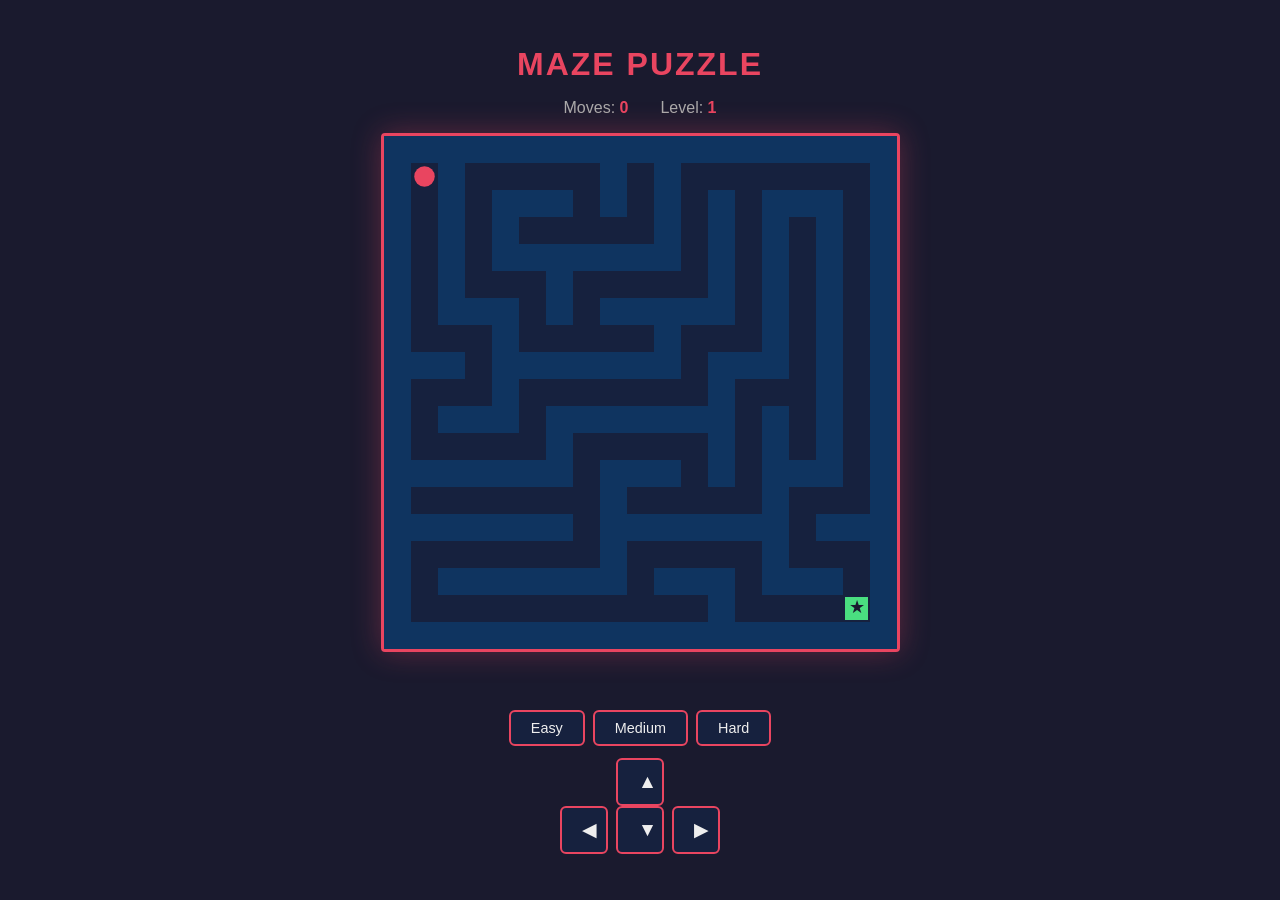
<file: maze_puzzle.html>
<!DOCTYPE html>
<html lang="en">
<head>
<meta charset="UTF-8">
<meta name="viewport" content="width=device-width, initial-scale=1.0">
<title>Maze Puzzle</title>
<style>
  * { box-sizing: border-box; margin: 0; padding: 0; }
  body {
    background: #1a1a2e;
    color: #eee;
    font-family: 'Segoe UI', sans-serif;
    display: flex;
    flex-direction: column;
    align-items: center;
    justify-content: center;
    min-height: 100vh;
    gap: 16px;
  }
  h1 { font-size: 2rem; color: #e94560; letter-spacing: 2px; }
  #info {
    display: flex;
    gap: 32px;
    font-size: 1rem;
    color: #aaa;
  }
  #info span { color: #e94560; font-weight: bold; }
  canvas {
    border: 3px solid #e94560;
    border-radius: 4px;
    box-shadow: 0 0 30px #e9456055;
  }
  #controls {
    display: flex;
    gap: 12px;
    flex-direction: column;
    align-items: center;
  }
  .btn-row { display: flex; gap: 8px; }
  button {
    background: #16213e;
    color: #eee;
    border: 2px solid #e94560;
    border-radius: 6px;
    padding: 8px 20px;
    font-size: 0.9rem;
    cursor: pointer;
    transition: background 0.2s;
  }
  button:hover { background: #e94560; }
  #dpad button { width: 48px; height: 48px; font-size: 1.2rem; }
  #message {
    font-size: 1.4rem;
    color: #4ade80;
    font-weight: bold;
    min-height: 1.6rem;
    letter-spacing: 1px;
  }
  #difficulty { display: flex; gap: 8px; }
</style>
</head>
<body>

<h1>MAZE PUZZLE</h1>

<div id="info">
  <div>Moves: <span id="moveCount">0</span></div>
  <div>Level: <span id="levelLabel">1</span></div>
</div>

<canvas id="canvas"></canvas>
<div id="message"></div>

<div id="controls">
  <div id="difficulty">
    <button onclick="startGame(11)">Easy</button>
    <button onclick="startGame(19)">Medium</button>
    <button onclick="startGame(31)">Hard</button>
  </div>
  <div id="dpad">
    <div class="btn-row" style="justify-content:center">
      <button onclick="move(0,-1)">▲</button>
    </div>
    <div class="btn-row">
      <button onclick="move(-1,0)">◀</button>
      <button onclick="move(0,1)">▼</button>
      <button onclick="move(1,0)">▶</button>
    </div>
  </div>
</div>

<script>
const canvas = document.getElementById('canvas');
const ctx = canvas.getContext('2d');

let COLS, ROWS, CELL;
let grid, player, moves, level = 1;

const WALL = 1, PATH = 0;

function startGame(size) {
  COLS = size || 19;
  ROWS = size || 19;
  CELL = Math.min(Math.floor(520 / COLS), 30);
  canvas.width = COLS * CELL;
  canvas.height = ROWS * CELL;
  moves = 0;
  document.getElementById('moveCount').textContent = 0;
  document.getElementById('message').textContent = '';
  generateMaze();
  draw();
}

function generateMaze() {
  grid = Array.from({ length: ROWS }, () => Array(COLS).fill(WALL));

  function carve(x, y) {
    grid[y][x] = PATH;
    const dirs = shuffle([[0,-2],[0,2],[-2,0],[2,0]]);
    for (const [dx, dy] of dirs) {
      const nx = x + dx, ny = y + dy;
      if (nx > 0 && nx < COLS-1 && ny > 0 && ny < ROWS-1 && grid[ny][nx] === WALL) {
        grid[y + dy/2][x + dx/2] = PATH;
        carve(nx, ny);
      }
    }
  }

  carve(1, 1);

  // ensure start and end are open
  grid[1][1] = PATH;
  grid[ROWS-2][COLS-2] = PATH;

  player = { x: 1, y: 1 };
}

function shuffle(arr) {
  for (let i = arr.length - 1; i > 0; i--) {
    const j = Math.floor(Math.random() * (i + 1));
    [arr[i], arr[j]] = [arr[j], arr[i]];
  }
  return arr;
}

function move(dx, dy) {
  if (document.getElementById('message').textContent) return;
  const nx = player.x + dx;
  const ny = player.y + dy;
  if (nx < 0 || ny < 0 || nx >= COLS || ny >= ROWS) return;
  if (grid[ny][nx] === WALL) return;
  player.x = nx;
  player.y = ny;
  moves++;
  document.getElementById('moveCount').textContent = moves;
  draw();
  if (player.x === COLS - 2 && player.y === ROWS - 2) {
    document.getElementById('message').textContent = `You escaped in ${moves} moves!`;
    level++;
    document.getElementById('levelLabel').textContent = level;
  }
}

function draw() {
  ctx.clearRect(0, 0, canvas.width, canvas.height);

  for (let y = 0; y < ROWS; y++) {
    for (let x = 0; x < COLS; x++) {
      if (grid[y][x] === WALL) {
        ctx.fillStyle = '#0f3460';
      } else {
        ctx.fillStyle = '#16213e';
      }
      ctx.fillRect(x * CELL, y * CELL, CELL, CELL);
    }
  }

  // Exit
  ctx.fillStyle = '#4ade80';
  ctx.fillRect((COLS-2) * CELL + 2, (ROWS-2) * CELL + 2, CELL - 4, CELL - 4);
  ctx.fillStyle = '#1a1a2e';
  ctx.font = `${CELL * 0.65}px serif`;
  ctx.textAlign = 'center';
  ctx.textBaseline = 'middle';
  ctx.fillText('★', (COLS-2) * CELL + CELL/2, (ROWS-2) * CELL + CELL/2);

  // Player
  ctx.fillStyle = '#e94560';
  const r = CELL * 0.38;
  ctx.beginPath();
  ctx.arc(player.x * CELL + CELL/2, player.y * CELL + CELL/2, r, 0, Math.PI * 2);
  ctx.fill();
}

document.addEventListener('keydown', e => {
  if (e.key === 'ArrowUp')    move(0, -1);
  if (e.key === 'ArrowDown')  move(0,  1);
  if (e.key === 'ArrowLeft')  move(-1, 0);
  if (e.key === 'ArrowRight') move(1,  0);
});

// swipe support
let touchStart = null;
canvas.addEventListener('touchstart', e => {
  touchStart = e.touches[0];
}, { passive: true });
canvas.addEventListener('touchend', e => {
  if (!touchStart) return;
  const dx = e.changedTouches[0].clientX - touchStart.clientX;
  const dy = e.changedTouches[0].clientY - touchStart.clientY;
  if (Math.abs(dx) > Math.abs(dy)) move(dx > 0 ? 1 : -1, 0);
  else move(0, dy > 0 ? 1 : -1);
  touchStart = null;
}, { passive: true });

startGame(19);
</script>
</body>
</html>
</file>
